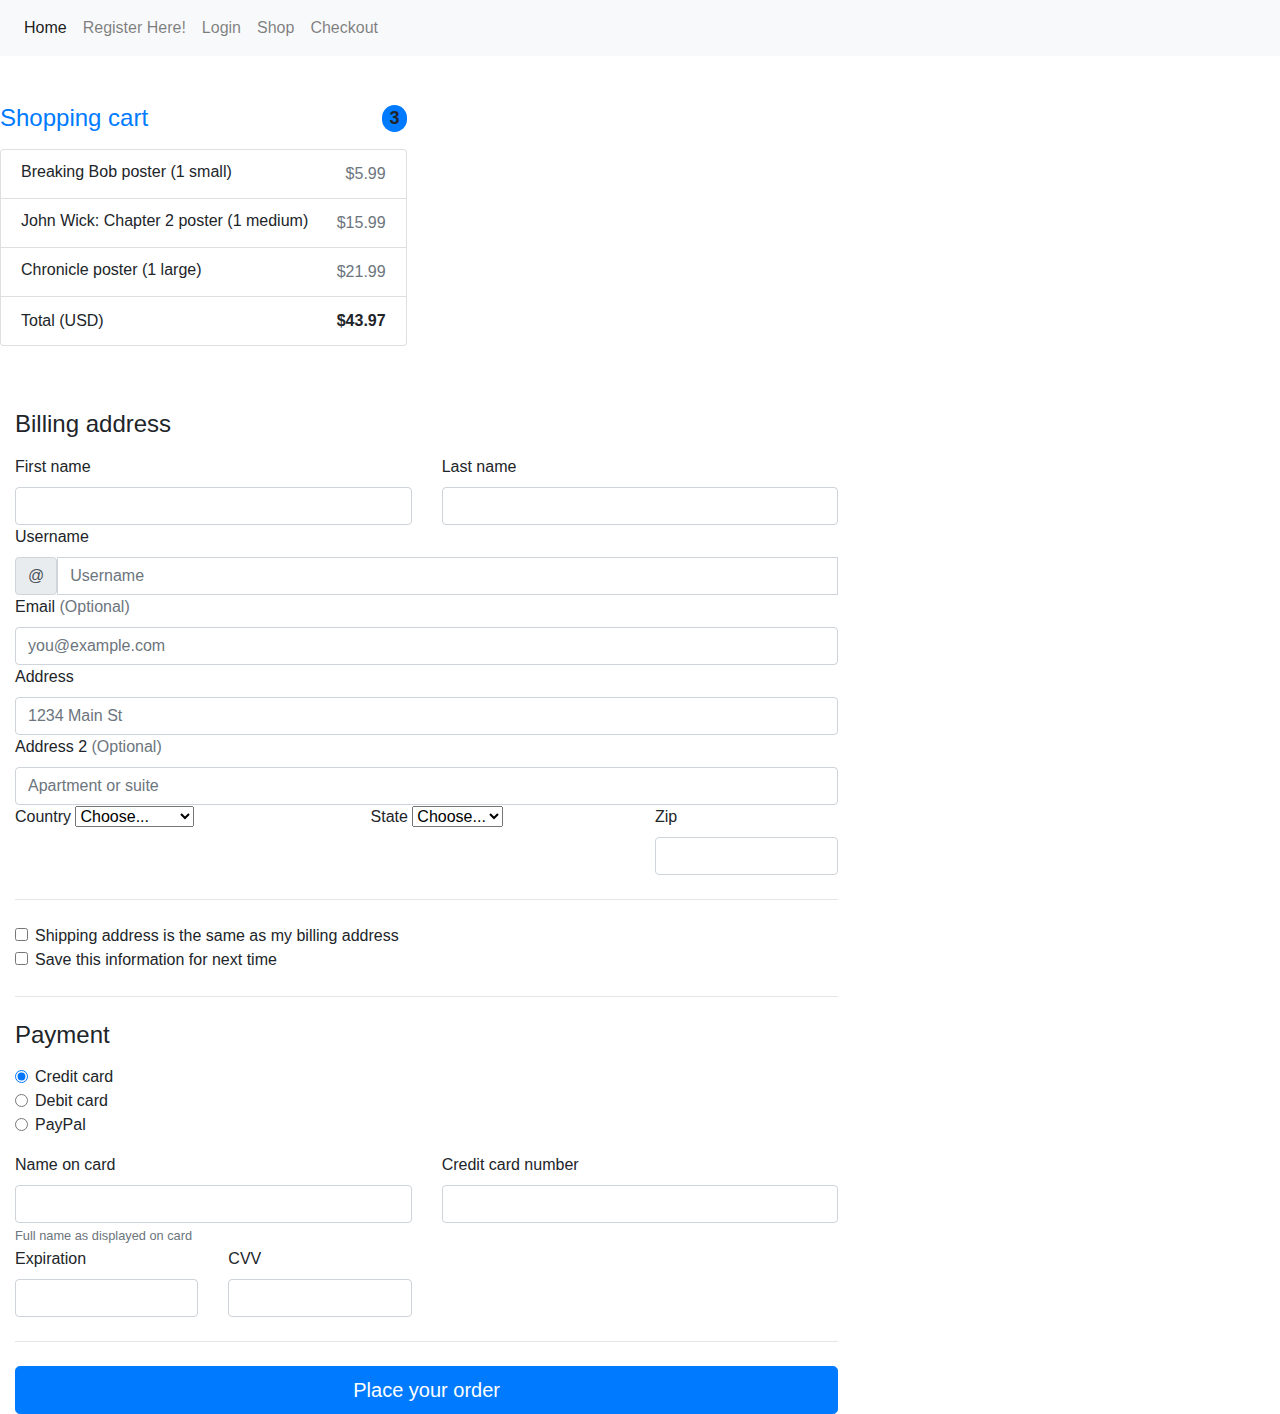
<file: checkout.html>
<!DOCTYPE html>
<html lang="en">
<head>
    <meta charset="UTF-8">
    <meta name="viewport" content="width=device-width, initial-scale=1.0">
    <title>Checkout</title>
    <link rel="stylesheet" href="https://cdn.jsdelivr.net/npm/bootstrap@4.3.1/dist/css/bootstrap.min.css" integrity="sha384-ggOyR0iXCbMQv3Xipma34MD+dH/1fQ784/j6cY/iJTQUOhcWr7x9JvoRxT2MZw1T" crossorigin="anonymous">
  </head>
<body>
  <header>
    <nav class="navbar navbar-expand-lg navbar-light bg-light">
        <div class="collapse navbar-collapse" id="navbarNav">
          <ul class="navbar-nav">
            <li class="nav-item active">
              <a class="nav-link" href="index.html">Home <span class="sr-only">(current)</span></a>
            </li>
            <li class="nav-item">
              <a class="nav-link" href="registration.html">Register Here!</a>
            </li>
            <li class="nav-item">
              <a class="nav-link" href="login.html">Login</a>
            </li>
            <li class="nav-item">
                <a class="nav-link" href="store.html">Shop</a>
              </li>
              <li class="nav-item">
                <a class="nav-link" href="checkout.html">Checkout</a>
              </li>
          </ul>
        </div>
      </nav>
</header>
  <main>
    <div class="py-5 text-center">
    <div class="row g-5">
      <div class="col-md-5 col-lg-4 order-md-last">
        <h4 class="d-flex justify-content-between align-items-center mb-3">
          <span class="text-primary">Shopping cart</span>
          <span class="badge bg-primary rounded-pill">3</span>
        </h4>
        <ul class="list-group mb-3">
          <li class="list-group-item d-flex justify-content-between lh-sm">
            <div>
              <h6 class="my-0">Breaking Bob poster (1 small)</h6>
          
            </div>
            <span class="text-muted">$5.99</span>
          </li>
          <li class="list-group-item d-flex justify-content-between lh-sm">
            <div>
              <h6 class="my-0">John Wick: Chapter 2 poster (1 medium)</h6>
            
            </div>
            <span class="text-muted">$15.99</span>
          </li>
          <li class="list-group-item d-flex justify-content-between lh-sm">
            <div>
              <h6 class="my-0">Chronicle poster (1 large)</h6>
             
            </div>
            <span class="text-muted">$21.99</span>
          </li>
       
          <li class="list-group-item d-flex justify-content-between">
            <span>Total (USD)</span>
            <strong>$43.97</strong>
          </li>
       
        </ul>
          </div>
          </div>
        </div>
      
      <div class="col-md-7 col-lg-8">
        <h4 class="mb-3">Billing address</h4>
        <form class="needs-validation" novalidate="">
          <div class="row g-3">
            <div class="col-sm-6">
              <label for="firstName" class="form-label">First name</label>
              <input type="text" class="form-control" id="firstName" placeholder="" value="" required="">
              <div class="invalid-feedback">
                Valid first name is required.
              </div>
            </div>

            <div class="col-sm-6">
              <label for="lastName" class="form-label">Last name</label>
              <input type="text" class="form-control" id="lastName" placeholder="" value="" required="">
              <div class="invalid-feedback">
                Valid last name is required.
              </div>
            </div>

            <div class="col-12">
              <label for="username" class="form-label">Username</label>
              <div class="input-group has-validation">
                <span class="input-group-text">@</span>
                <input type="text" class="form-control" id="username" placeholder="Username" required="">
              <div class="invalid-feedback">
                  Your username is required.
                </div>
              </div>
            </div>

            <div class="col-12">
              <label for="email" class="form-label">Email <span class="text-muted">(Optional)</span></label>
              <input type="email" class="form-control" id="email" placeholder="you@example.com">
              <div class="invalid-feedback">
                Please enter a valid email address for shipping updates.
              </div>
            </div>

            <div class="col-12">
              <label for="address" class="form-label">Address</label>
              <input type="text" class="form-control" id="address" placeholder="1234 Main St" required="">
              <div class="invalid-feedback">
                Please enter your shipping address.
              </div>
            </div>

            <div class="col-12">
              <label for="address2" class="form-label">Address 2 <span class="text-muted">(Optional)</span></label>
              <input type="text" class="form-control" id="address2" placeholder="Apartment or suite">
            </div>

            <div class="col-md-5">
              <label for="country" class="form-label">Country</label>
              <select class="form-select" id="country" required="">
                <option value="">Choose...</option>
                <option>United States</option>
              </select>
              <div class="invalid-feedback">
                Please select a valid country.
              </div>
            </div>

            <div class="col-md-4">
              <label for="state" class="form-label">State</label>
              <select class="form-select" id="state" required="">
                <option value="">Choose...</option>
                <option>California</option>
              </select>
              <div class="invalid-feedback">
                Please provide a valid state.
              </div>
            </div>

            <div class="col-md-3">
              <label for="zip" class="form-label">Zip</label>
              <input type="text" class="form-control" id="zip" placeholder="" required="">
              <div class="invalid-feedback">
                Zip code required.
              </div>
            </div>
          </div>

          <hr class="my-4">

          <div class="form-check">
            <input type="checkbox" class="form-check-input" id="same-address">
            <label class="form-check-label" for="same-address">Shipping address is the same as my billing address</label>
          </div>

          <div class="form-check">
            <input type="checkbox" class="form-check-input" id="save-info">
            <label class="form-check-label" for="save-info">Save this information for next time</label>
          </div>

          <hr class="my-4">

          <h4 class="mb-3">Payment</h4>

          <div class="my-3">
            <div class="form-check">
              <input id="credit" name="paymentMethod" type="radio" class="form-check-input" checked="" required="">
              <label class="form-check-label" for="credit">Credit card</label>
            </div>
            <div class="form-check">
              <input id="debit" name="paymentMethod" type="radio" class="form-check-input" required="">
              <label class="form-check-label" for="debit">Debit card</label>
            </div>
            <div class="form-check">
              <input id="paypal" name="paymentMethod" type="radio" class="form-check-input" required="">
              <label class="form-check-label" for="paypal">PayPal</label>
            </div>
          </div>

          <div class="row gy-3">
            <div class="col-md-6">
              <label for="cc-name" class="form-label">Name on card</label>
              <input type="text" class="form-control" id="cc-name" placeholder="" required="">
              <small class="text-muted">Full name as displayed on card</small>
              <div class="invalid-feedback">
                Name on card is required
              </div>
            </div>

            <div class="col-md-6">
              <label for="cc-number" class="form-label">Credit card number</label>
              <input type="text" class="form-control" id="cc-number" placeholder="" required="">
              <div class="invalid-feedback">
                Credit card number is required
              </div>
            </div>

            <div class="col-md-3">
              <label for="cc-expiration" class="form-label">Expiration</label>
              <input type="text" class="form-control" id="cc-expiration" placeholder="" required="">
              <div class="invalid-feedback">
                Expiration date required
              </div>
            </div>

            <div class="col-md-3">
              <label for="cc-cvv" class="form-label">CVV</label>
              <input type="text" class="form-control" id="cc-cvv" placeholder="" required="">
              <div class="invalid-feedback">
                Security code required
              </div>
            </div>
          </div>

          <hr class="my-4">

          <button class="w-100 btn btn-primary btn-lg" type="submit" >Place your order</button>
        </form>
      </div>
  
    <script
      src="https://cdn.jsdelivr.net/npm/bootstrap@5.2.0-beta1/dist/js/bootstrap.bundle.min.js"
      integrity="sha384-pprn3073KE6tl6bjs2QrFaJGz5/SUsLqktiwsUTF55Jfv3qYSDhgCecCxMW52nD2"
      crossorigin="anonymous"
    ></script>
<form name="Shopping Cart">
    </form>
  </main>
    <script src="https://code.jquery.com/jquery-3.3.1.slim.min.js" integrity="sha384-q8i/X+965DzO0rT7abK41JStQIAqVgRVzpbzo5smXKp4YfRvH+8abtTE1Pi6jizo" crossorigin="anonymous"></script>
<script src="https://cdn.jsdelivr.net/npm/popper.js@1.14.7/dist/umd/popper.min.js" integrity="sha384-UO2eT0CpHqdSJQ6hJty5KVphtPhzWj9WO1clHTMGa3JDZwrnQq4sF86dIHNDz0W1" crossorigin="anonymous"></script>
<script src="https://cdn.jsdelivr.net/npm/bootstrap@4.3.1/dist/js/bootstrap.min.js" integrity="sha384-JjSmVgyd0p3pXB1rRibZUAYoIIy6OrQ6VrjIEaFf/nJGzIxFDsf4x0xIM+B07jRM" crossorigin="anonymous"></script>
</body>
</html>
</file>
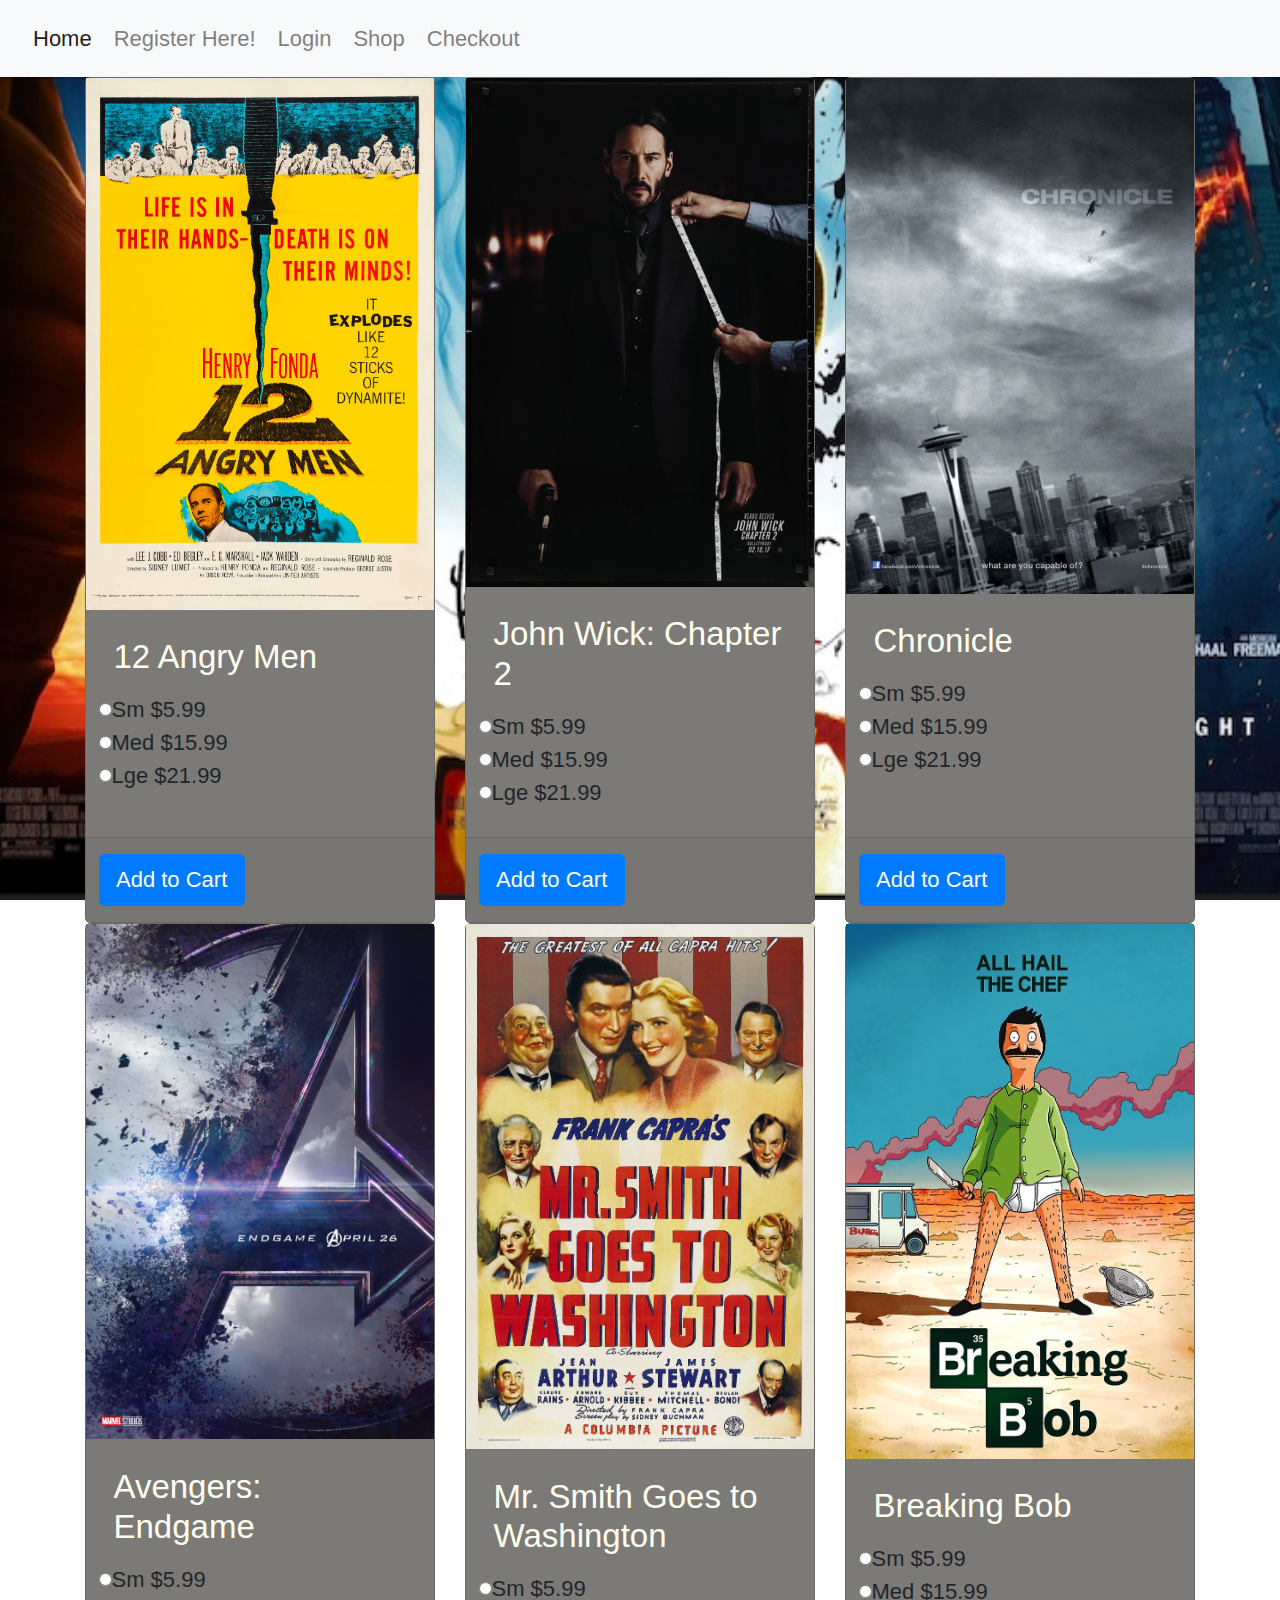
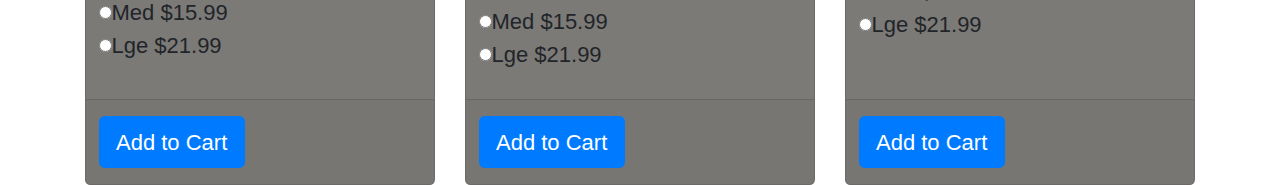
<file: store.html>
<!DOCTYPE html>
<html lang="en">
  <head>
    <meta charset="UTF-8" />
    <meta name="viewport" content="width=device-width, initial-scale=1.0" />
    <title>Store</title>
    <link
      rel="stylesheet"
      href="https://cdn.jsdelivr.net/npm/bootstrap@4.3.1/dist/css/bootstrap.min.css"
      integrity="sha384-ggOyR0iXCbMQv3Xipma34MD+dH/1fQ784/j6cY/iJTQUOhcWr7x9JvoRxT2MZw1T"
      crossorigin="anonymous"
    />
    <link rel="stylesheet" href="./css/style.css" />
  </head>
  <body>
    <header>
      <nav class="navbar navbar-expand-lg navbar-light bg-light">
        <div class="collapse navbar-collapse" id="navbarNav">
          <ul class="navbar-nav">
            <li class="nav-item active">
              <a class="nav-link" href="index.html"
                >Home <span class="sr-only">(current)</span></a
              >
            </li>
            <li class="nav-item">
              <a class="nav-link" href="registration.html">Register Here!</a>
            </li>
            <li class="nav-item">
              <a class="nav-link" href="login.html">Login</a>
            </li>
            <li class="nav-item">
              <a class="nav-link" href="store.html">Shop</a>
            </li>
            <li class="nav-item">
              <a class="nav-link" href="checkout.html">Checkout</a>
            </li>
          </ul>
        </div>
      </nav>
    </header>
    <div class="container">
    
      <div class="row">
          <div class="col-sm-6 col-md-4">
            <div class="card h-100">
              <img
                class="Angry"
                src="images/12_Angry_Men_(1957_film_poster).jpg"
                style="width: 100%"
                alt="A theatrical release poster for 12 Angry Men"
              />
              <div
                class="card-body"
                
              >
                <h4 class="card-title">12 Angry Men</h4>
                <div class="row"><input type="radio" name="small" />Sm $5.99</div>
                <div class="row"><input type="radio" name="medium" />Med $15.99</div>
                <div class="row"><input type="radio" name="large" />Lge $21.99</div>
               
              </div>
              <div class="card-footer"><div class="row"><a href="checkout.html" class="btn btn-primary">Add to Cart</a></div></div>
            </div>
          </div>
        <div class="col-sm-6 col-md-4">
          <div class="card h-100">
            <img
              class="Angry"
              src="images/a0910743a9a08dc061efe3a609136e7f.jpg"
              style="width: 100%"
              alt="A theatrical release poster for John Wick: Chapter 2"
            />
            <div
              class="card-body"
              
            >
              <h4 class="card-title">John Wick: Chapter 2</h4>
              <div class="row"><input type="radio" name="small" />Sm $5.99</div>
                <div class="row"><input type="radio" name="medium" />Med $15.99</div>
                <div class="row"><input type="radio" name="large" />Lge $21.99</div>
                
            </div>
            <div class="card-footer"><div class="row"><a href="checkout.html" class="btn btn-primary">Add to Cart</a></div></div>
          </div>
        </div>
        <div class="col-sm-6 col-md-4">
          <div class="card h-100">
            <img
              class="Angry"
              src="images/chronicle-poster.jpg"
              style="width: 100%"
              alt="A theatrical release poster for Chronicle"
            />
            <div
              class="card-body"
              
            >
              <h4 class="card-title">Chronicle</h4>
              <div class="row"><input type="radio" name="small" />Sm $5.99</div>
                <div class="row"><input type="radio" name="medium" />Med $15.99</div>
                <div class="row"><input type="radio" name="large" />Lge $21.99</div>
            
            </div>
            <div class="card-footer"><div class="row"><a href="checkout.html" class="btn btn-primary">Add to Cart</a></div></div>
          </div>
        </div>
        <div class="col-sm-6 col-md-4">
          <div class="card h-100">
            <img
              class="Angry"
              src="images/MLou2_Teaser_1-Sht_v6_Lg.jpg"
              style="width: 100%"
              alt="A teaser poster for Avengers: Endgame"
            />
            <div
              class="card-body"
              
            >
              <h4 class="card-title">Avengers: Endgame</h4>
              <div class="row"><input type="radio" name="small" />Sm $5.99</div>
                <div class="row"><input type="radio" name="medium" />Med $15.99</div>
                <div class="row"><input type="radio" name="large" />Lge $21.99</div>
               
            </div>
            <div class="card-footer"><div class="row"><a href="checkout.html" class="btn btn-primary">Add to Cart</a></div></div>
          </div>
        </div>
        <div class="col-sm-6 col-md-4">
          <div class="card h-100">
            <img
              class="Angry"
              src="images/MV5BZTYwYjYxYzgtMDE1Ni00NzU4LWJlMTEtODQ5YmJmMGJhZjI5L2ltYWdlXkEyXkFqcGdeQXVyMDI2NDg0NQ@@._V1_.jpg"
              style="width: 100%"
              alt="A theatrical release poster for Mr. Smith Goes to Washington"
            />
            <div
              class="card-body"
              
            >
              <h4 class="card-title">Mr. Smith Goes to Washington</h4>
              <div class="row"><input type="radio" name="small" />Sm $5.99</div>
                <div class="row"><input type="radio" name="medium" />Med $15.99</div>
                <div class="row"><input type="radio" name="large" />Lge $21.99</div>
                
            </div>
            <div class="card-footer"><div class="row"><a href="checkout.html" class="btn btn-primary">Add to Cart</a></div></div>
          </div>
        </div>
        <div class="col-sm-6 col-md-4">
          <div class="card h-100">
            <img
              class="Angry"
              src="images/71hpY4XiQML.jpg"
              style="width: 100%"
              alt="Breaking Bad meets Bobs Burgers"
            />
            <div
              class="card-body"
              
            >
              <h4 class="card-title">Breaking Bob</h4>
              <div class="row"><input type="radio" name="small" />Sm $5.99</div>
                <div class="row"><input type="radio" name="medium" />Med $15.99</div>
                <div class="row"><input type="radio" name="large" />Lge $21.99</div>
                
            </div>
            <div class="card-footer"><div class="row"><a href="checkout.html" class="btn btn-primary">Add to Cart</a></div></div>
          </div>
        </div>
      </div>
  
    </div>
    <script
      src="https://code.jquery.com/jquery-3.3.1.slim.min.js"
      integrity="sha384-q8i/X+965DzO0rT7abK41JStQIAqVgRVzpbzo5smXKp4YfRvH+8abtTE1Pi6jizo"
      crossorigin="anonymous"
    ></script>
    <script
      src="https://cdn.jsdelivr.net/npm/popper.js@1.14.7/dist/umd/popper.min.js"
      integrity="sha384-UO2eT0CpHqdSJQ6hJty5KVphtPhzWj9WO1clHTMGa3JDZwrnQq4sF86dIHNDz0W1"
      crossorigin="anonymous"
    ></script>
    <script
      src="https://cdn.jsdelivr.net/npm/bootstrap@4.3.1/dist/js/bootstrap.min.js"
      integrity="sha384-JjSmVgyd0p3pXB1rRibZUAYoIIy6OrQ6VrjIEaFf/nJGzIxFDsf4x0xIM+B07jRM"
      crossorigin="anonymous"
    ></script>
  </body>
</html>
</file>
<file: css/style.css>
html {
    font-size: 22px;
}

body {
    
   font-family: Arial, Helvetica, sans-serif;

    background-image: url(/images/h7o7qquhp2pvwnschtbe.jpg);
    background-size: 100vw 100vh;
    background-attachment: fixed;
}
p{
    color:ivory;
    background-color: rgba(0, 0, 0, 0.484);

}
h1, h2, h3, h4{
color: ivory;
}
ul{
    color:ivory;
}
footer {
    color: ivory;
}

h1{
    text-align: center;

}
table, tr, th, td, caption{
    border: 1px solid #eee;
    font-family: Arial, Helvetica, sans-serif;
    color: ivory;
    border-collapse: collapse;
    padding: 0.5rem;
}

label{
    color: rgb(194, 52, 52);

}

span-class{
    color: rgb(194, 52, 52);
}

.card{
    background-color: #7c7a77;
}
</file>
